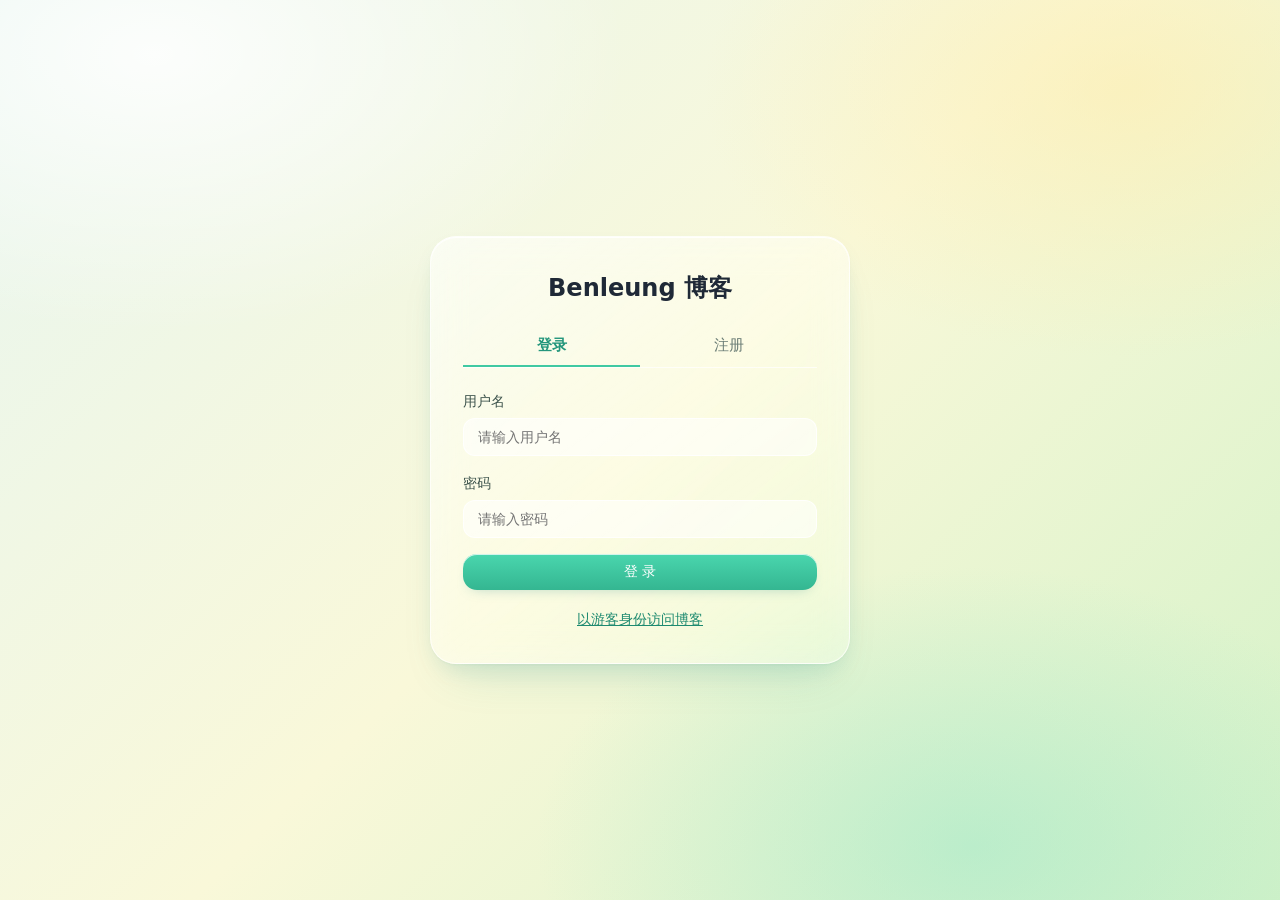
<file: src/main/resources/static/admin.html>
<!DOCTYPE html>
<html lang="zh-CN">
<head>
  <meta charset="UTF-8">
  <meta name="viewport" content="width=device-width, initial-scale=1.0">
  <title>管理面板 - Benleung 博客</title>
  <link rel="stylesheet" href="css/glass.css?v=2">
</head>
<body>
  <header class="site-header">
    <div class="header-inner">
      <div class="logo"><a href="blogFront.html">Benleung 博客</a></div>
      <nav class="nav">
        <a class="btn btn-ghost" href="index.html">查看博客</a>
        <button class="btn btn-ghost" onclick="logout()">退出登录</button>
      </nav>
    </div>
  </header>

  <div class="container">
    <!-- 音乐管理：置顶条形 -->
    <div class="music-bar glass-card no-hover">
      <span class="music-bar-title">音乐管理</span>
      <div class="music-bar-current" id="musicCurrent">
        <span class="empty">加载中...</span>
      </div>
      <input type="file" id="musicFile" accept="audio/*" class="music-bar-file">
      <input id="musicNameInput" type="text" placeholder="歌曲名" class="music-bar-name">
      <button type="button" class="btn btn-primary" onclick="saveMusic()">保存</button>
    </div>

    <div class="admin-toolbar">
      <h2>文章管理</h2>
      <button class="btn btn-primary" onclick="openModal()">新增文章</button>
    </div>

    <table class="admin-table">
      <thead>
        <tr>
          <th>ID</th><th>标题</th><th>类型</th><th>状态</th><th>创建时间</th><th>更新时间</th><th>操作</th>
        </tr>
      </thead>
      <tbody id="blog-rows">
        <tr><td colspan="7" class="empty">加载中...</td></tr>
      </tbody>
    </table>
  </div>

  <!-- 新增/编辑弹窗 -->
  <div class="modal-mask" id="modal">
    <div class="modal">
      <div class="modal-title" id="modal-title">新增文章</div>
      <form onsubmit="return saveBlog(event)">
        <input type="hidden" id="f-id">
        <div class="form-group">
          <label>标题</label>
          <input id="f-title" type="text" placeholder="文章标题">
        </div>
        <div class="form-group">
          <label>类型</label>
          <input id="f-type" type="text" placeholder="如：Java / 前端 / 随笔">
        </div>
        <div class="form-group">
          <label>描述（列表页摘要）</label>
          <input id="f-desc" type="text" placeholder="一句话描述">
        </div>
        <div class="form-group">
          <label>正文</label>
          <textarea id="f-content" placeholder="文章正文"></textarea>
        </div>
        <div class="form-actions">
          <button type="button" class="btn btn-ghost" onclick="closeModal()">取消</button>
          <button type="submit" class="btn btn-primary">保存</button>
        </div>
      </form>
    </div>
  </div>

  <script src="js/api.js?v=4"></script>
  <script>
    // 守卫：仅管理员可进入。本地快检 + 服务端校验 token 是否过期
    async function initAdmin() {
      if (!getToken() || getRole() !== 1) {
        location.href = 'login.html';
        return;
      }
      try {
        await API.getUserInfo();
        loadList();
        loadMusicAdmin();
      } catch (e) {
        if (e && e.status === 401) {
          clearAuth();
          location.href = 'login.html?msg=' + encodeURIComponent('登录已过期，请重新登录');
        } else {
          handleError(e);
        }
      }
    }

    async function loadList() {
      const tbody = document.getElementById('blog-rows');
      try {
        const list = await API.getAdminBlogList();
        if (!list || list.length === 0) {
          tbody.innerHTML = '<tr><td colspan="7" class="empty">暂无文章</td></tr>';
          return;
        }
        tbody.innerHTML = list.map(b => `
          <tr>
            <td>${b.id}</td>
            <td>${escapeHtml(b.title)}</td>
            <td>${b.type ? escapeHtml(b.type) : '-'}</td>
            <td>${b.published === 1 ? '<span class="badge">已发布</span>' : '<span class="badge badge-draft">未发布</span>'}</td>
            <td>${formatTime(b.createTime)}</td>
            <td>${formatTime(b.updateTime)}</td>
            <td>
              ${b.published === 1 ? '' : `<button class="btn btn-outline" onclick="publishBlog(${b.id})">发布</button>`}
              <button class="btn btn-outline" onclick="editBlog(${b.id})">编辑</button>
              <button class="btn btn-danger" onclick="removeBlog(${b.id})">删除</button>
            </td>
          </tr>
        `).join('');
      } catch (e) {
        handleError(e);
      }
    }

    function openModal() {
      document.getElementById('modal-title').textContent = '新增文章';
      document.getElementById('f-id').value = '';
      document.getElementById('f-title').value = '';
      document.getElementById('f-type').value = '';
      document.getElementById('f-desc').value = '';
      document.getElementById('f-content').value = '';
      document.getElementById('modal').classList.add('show');
    }

    async function editBlog(id) {
      try {
        const a = await API.getBlogById(id);
        document.getElementById('modal-title').textContent = '编辑文章';
        document.getElementById('f-id').value = a.id;
        document.getElementById('f-title').value = a.title || '';
        document.getElementById('f-type').value = a.type || '';
        document.getElementById('f-desc').value = a.description || '';
        document.getElementById('f-content').value = a.content || '';
        document.getElementById('modal').classList.add('show');
      } catch (e) {
        handleError(e);
      }
    }

    function closeModal() {
      document.getElementById('modal').classList.remove('show');
    }

    async function saveBlog(e) {
      e.preventDefault();
      const payload = {
        title: document.getElementById('f-title').value.trim(),
        type: document.getElementById('f-type').value.trim(),
        description: document.getElementById('f-desc').value.trim(),
        content: document.getElementById('f-content').value,
      };
      if (!payload.title || !payload.content) { toast('标题和正文不能为空'); return; }
      const id = document.getElementById('f-id').value;
      try {
        if (id) {
          await API.updateBlog(id, payload);
          toast('修改成功');
        } else {
          await API.addBlog(payload);
          toast('新增成功');
        }
        closeModal();
        loadList();
      } catch (err) {
        handleError(err);
      }
    }

    async function publishBlog(id) {
      if (!confirm('确定发布这篇文章吗？发布后游客将能看到。')) return;
      try {
        await API.published(id);
        toast('发布成功');
        loadList();
      } catch (e) {
        handleError(e);
      }
    }

    async function removeBlog(id) {
      if (!confirm('确定删除这篇文章吗？')) return;
      try {
        await API.deleteBlog(id);
        toast('删除成功');
        loadList();
      } catch (e) {
        handleError(e);
      }
    }

    // ========== 音乐管理（单曲）==========
    async function loadMusicAdmin() {
      const box = document.getElementById('musicCurrent');
      const nameInput = document.getElementById('musicNameInput');
      try {
        const m = await API.getMusic();
        if (!m || !m.url) {
          box.innerHTML = '<span class="empty">暂无音乐</span>';
          nameInput.value = '';
          return;
        }
        box.innerHTML =
          '<span class="name">' + escapeHtml(m.musicName || '未知歌曲') + '</span>' +
          '<audio controls src="' + escapeHtml(m.url) + '"></audio>';
        nameInput.value = m.musicName || '';
      } catch (e) {
        // 后端无歌曲时返回 fail，视为暂无音乐
        box.innerHTML = '<span class="empty">暂无音乐</span>';
        nameInput.value = '';
      }
    }

    async function saveMusic() {
      const file = document.getElementById('musicFile').files[0];
      if (!file) { toast('请选择音频文件'); return; }
      const name = document.getElementById('musicNameInput').value.trim();
      if (!name) { toast('请输入音乐名称'); return; }
      toast('正在上传...');
      try {
        // 已有音乐则替换（update 固定 id=1），无音乐则新增
        let hasExisting = false;
        try {
          const existing = await API.getMusic();
          hasExisting = !!(existing && existing.id);
        } catch (e) { hasExisting = false; }
        if (hasExisting) {
          await API.updateMusic(file, name);
          toast('已替换音乐');
        } else {
          await API.addMusic(file, name);
          toast('已添加音乐');
        }
        document.getElementById('musicFile').value = '';
        loadMusicAdmin();
      } catch (err) {
        handleError(err);
      }
    }

    initAdmin();
  </script>
</body>
</html>
</file>
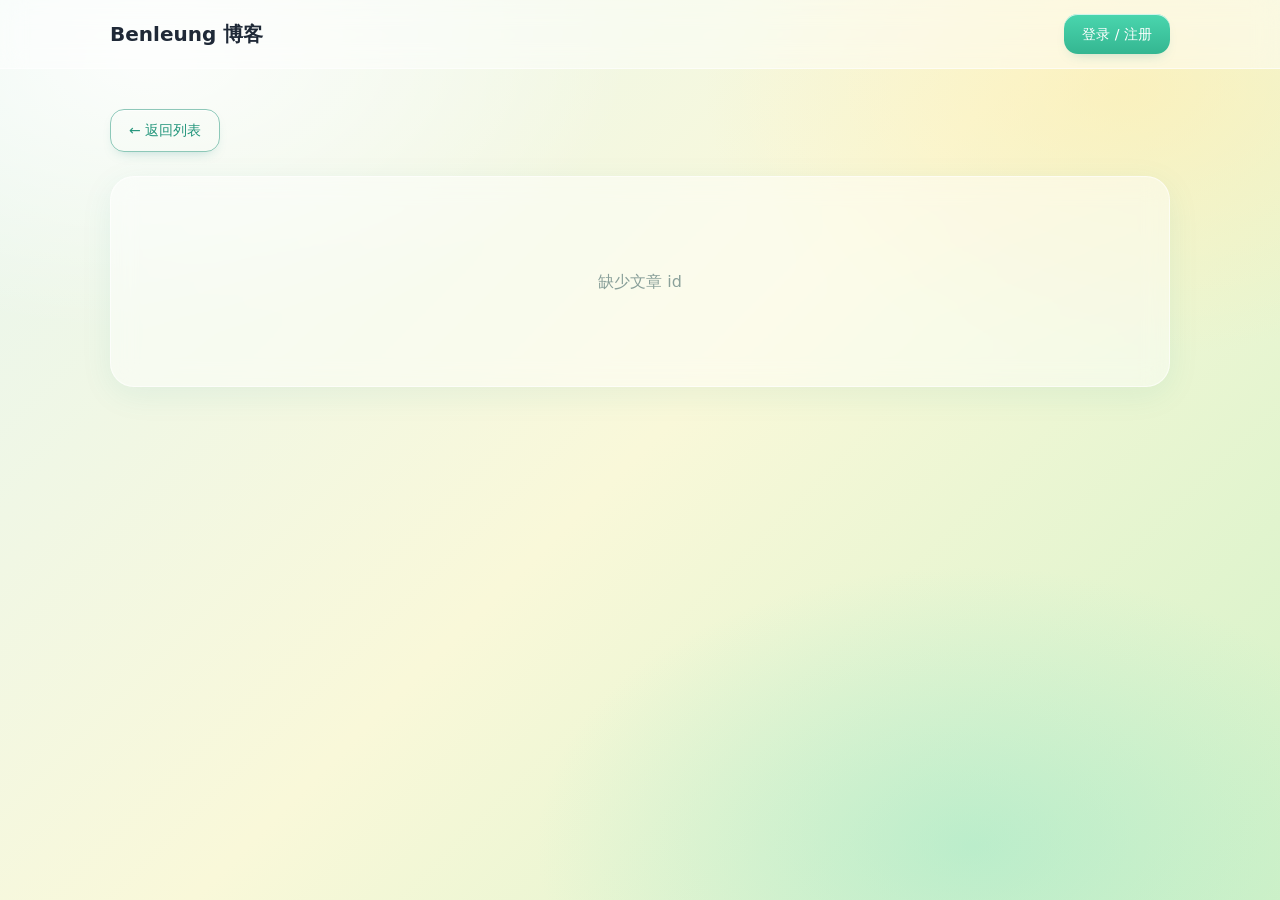
<file: src/main/resources/static/article.html>
<!DOCTYPE html>
<html lang="zh-CN">
<head>
  <meta charset="UTF-8">
  <meta name="viewport" content="width=device-width, initial-scale=1.0">
  <title>文章 - Benleung 博客</title>
  <link rel="stylesheet" href="css/glass.css?v=2">
</head>
<body>
  <header class="site-header">
    <div class="header-inner">
      <div class="logo"><a href="blogFront.html">Benleung 博客</a></div>
      <nav class="nav" id="nav"></nav>
    </div>
  </header>

  <div class="container">
    <a class="back-link btn btn-outline" href="index.html">&larr; 返回列表</a>
    <div class="article" id="article-box">
      <div class="empty">加载中...</div>
    </div>
  </div>

  <script src="js/api.js?v=4"></script>
  <script>
    const id = new URLSearchParams(location.search).get('id');

    async function init() {
      renderNav();
      const box = document.getElementById('article-box');
      if (!id) {
        box.innerHTML = '<div class="empty">缺少文章 id</div>';
        return;
      }
      try {
        const a = await API.getBlogById(id);
        box.innerHTML = `
          <div class="title">${escapeHtml(a.title)}</div>
          <div class="meta">
            ${a.type ? `<span class="tag">${escapeHtml(a.type)}</span>` : ''}
            <span>创建：${formatTime(a.createTime)}</span>
            <span>更新：${formatTime(a.updateTime)}</span>
          </div>
          <div class="content">${escapeHtml(a.content).replace(/\n/g, '<br>')}</div>
        `;
      } catch (e) {
        box.innerHTML = '<div class="empty">' + escapeHtml(e.message || '文章不存在') + '</div>';
      }
    }
    init();
  </script>
</body>
</html>
</file>
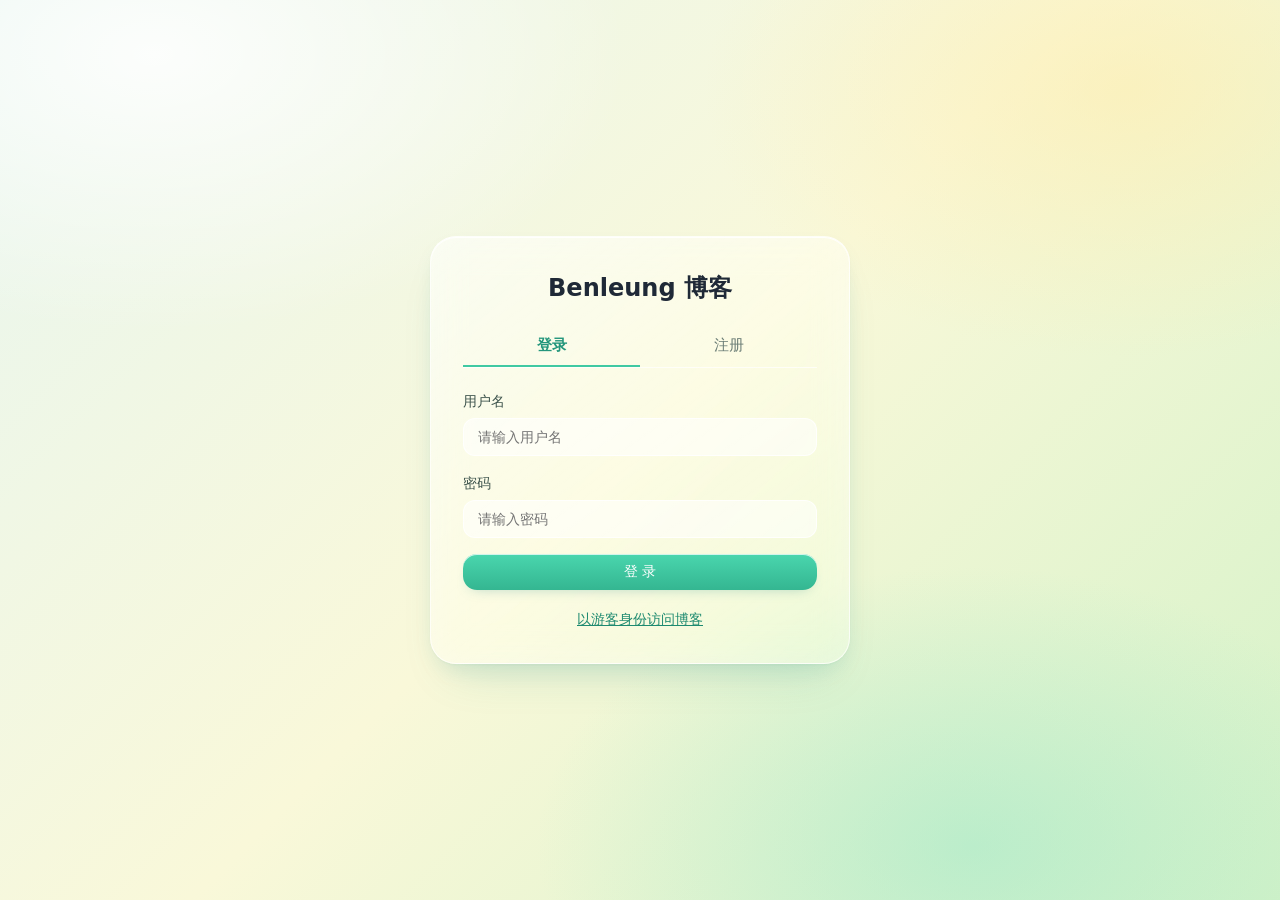
<file: src/main/resources/static/login.html>
<!DOCTYPE html>
<html lang="zh-CN">
<head>
  <meta charset="UTF-8">
  <meta name="viewport" content="width=device-width, initial-scale=1.0">
  <title>登录 / 注册 - Benleung 博客</title>
  <link rel="stylesheet" href="css/glass.css?v=2">
</head>
<body>
  <div class="auth-wrap">
    <div class="glass-card auth-box">
      <h1 class="auth-title">Benleung 博客</h1>
      <div class="tabs">
        <button id="tab-login" class="active" onclick="switchTab('login')">登录</button>
        <button id="tab-signup" onclick="switchTab('signup')">注册</button>
      </div>

      <form id="login-form" onsubmit="return doLogin(event)">
        <div class="form-group">
          <label>用户名</label>
          <input id="login-name" type="text" placeholder="请输入用户名" autocomplete="username">
        </div>
        <div class="form-group">
          <label>密码</label>
          <input id="login-pwd" type="password" placeholder="请输入密码" autocomplete="current-password">
        </div>
        <button class="btn btn-primary btn-block" type="submit">登 录</button>
      </form>

      <form id="signup-form" style="display:none" onsubmit="return doSignUp(event)">
        <div class="form-group">
          <label>用户名</label>
          <input id="signup-name" type="text" placeholder="请输入用户名" autocomplete="username">
        </div>
        <div class="form-group">
          <label>密码</label>
          <input id="signup-pwd" type="password" placeholder="请输入密码" autocomplete="new-password">
        </div>
        <div class="form-group">
          <label>确认密码</label>
          <input id="signup-pwd2" type="password" placeholder="请再次输入密码">
        </div>
        <button class="btn btn-primary btn-block" type="submit">注 册</button>
      </form>

      <div class="auth-tip">
        <button onclick="guest()">以游客身份访问博客</button>
      </div>
    </div>
  </div>

  <script src="js/api.js?v=4"></script>
  <script>
    // 已登录直接进首页
    if (getToken()) location.href = 'blogFront.html';

    // 从管理页等被踢回来时展示提示（如"登录已过期"）
    const msgParam = new URLSearchParams(location.search).get('msg');
    if (msgParam) toast(msgParam);

    function switchTab(tab) {
      const isLogin = tab === 'login';
      document.getElementById('login-form').style.display = isLogin ? 'block' : 'none';
      document.getElementById('signup-form').style.display = isLogin ? 'none' : 'block';
      document.getElementById('tab-login').className = isLogin ? 'active' : '';
      document.getElementById('tab-signup').className = isLogin ? '' : 'active';
    }

    async function doLogin(e) {
      e.preventDefault();
      const userName = document.getElementById('login-name').value.trim();
      const password = document.getElementById('login-pwd').value;
      if (!userName || !password) { toast('请输入用户名和密码'); return; }
      try {
        const data = await API.signIn(userName, password);
        saveLogin(data.token, data.role);
        toast('登录成功');
        setTimeout(() => {
          location.href = data.role === 1 ? 'admin.html' : 'blogFront.html';
        }, 300);
      } catch (err) {
        toast(err.message || '登录失败');
      }
    }

    async function doSignUp(e) {
      e.preventDefault();
      const userName = document.getElementById('signup-name').value.trim();
      const password = document.getElementById('signup-pwd').value;
      const password2 = document.getElementById('signup-pwd2').value;
      if (!userName || !password) { toast('请输入用户名和密码'); return; }
      if (password !== password2) { toast('两次输入的密码不一致'); return; }
      try {
        await API.signUp(userName, password);
        toast('注册成功，请登录');
        document.getElementById('login-name').value = userName;
        document.getElementById('login-pwd').value = '';
        switchTab('login');
      } catch (err) {
        toast(err.message || '注册失败');
      }
    }

    function guest() {
      clearAuth();
      location.href = 'blogFront.html';
    }
  </script>
</body>
</html>
</file>
<file: src/main/resources/static/css/glass.css>
/* ===== 玻璃拟态共享样式（源自 blogFront.html） ===== */
:root {
  --radius-card: 26px;
  --radius-tile: 14px;
  --teal: #40c9a2;
  --teal-deep: #2fb28c;
  --glass-shadow:
    inset 0 1px 0 rgba(255, 255, 255, 0.85),
    0 1px 2px rgba(31, 138, 135, 0.05),
    0 10px 24px -8px rgba(31, 138, 135, 0.14),
    0 26px 48px -22px rgba(31, 138, 135, 0.2);
}

* { margin: 0; padding: 0; box-sizing: border-box; }

body {
  font-family: "Segoe UI", system-ui, sans-serif;
  background:
    radial-gradient(60% 50% at 12% 6%, rgba(255, 255, 255, 0.85), transparent 62%),
    radial-gradient(50% 45% at 88% 10%, rgba(255, 236, 170, 0.55), transparent 66%),
    radial-gradient(55% 50% at 76% 94%, rgba(150, 230, 200, 0.5), transparent 62%),
    linear-gradient(135deg, #e8f6f0 0%, #f9f8d9 50%, #d4f2c8 100%);
  background-attachment: fixed;
  min-height: 100vh;
  color: #333;
  line-height: 1.6;
}

a { color: #1e8a70; text-decoration: none; }

.container { max-width: 1100px; margin: 0 auto; padding: 24px 20px 60px; }

/* 玻璃卡片 */
.glass-card {
  background: linear-gradient(145deg, rgba(255, 255, 255, 0.62) 0%, rgba(255, 255, 255, 0.34) 100%);
  backdrop-filter: blur(16px) saturate(150%);
  -webkit-backdrop-filter: blur(16px) saturate(150%);
  border-radius: var(--radius-card);
  padding: 24px;
  border: 1px solid rgba(255, 255, 255, 0.68);
  box-shadow: var(--glass-shadow);
  transition: transform 0.28s cubic-bezier(0.2, 0.7, 0.3, 1), box-shadow 0.28s ease;
}
.glass-card:hover {
  transform: translateY(-6px);
  box-shadow:
    inset 0 1px 0 rgba(255, 255, 255, 0.9),
    0 18px 40px -12px rgba(31, 138, 135, 0.22),
    0 34px 64px -26px rgba(31, 138, 135, 0.22);
}
/* 内容型卡片不希望在悬浮时上浮 */
.glass-card.no-hover:hover {
  transform: none;
  box-shadow: var(--glass-shadow);
}

/* 顶栏 */
.site-header {
  background: rgba(255, 255, 255, 0.45);
  backdrop-filter: blur(12px);
  -webkit-backdrop-filter: blur(12px);
  border-bottom: 1px solid rgba(255, 255, 255, 0.6);
  position: sticky;
  top: 0;
  z-index: 10;
}
.header-inner {
  max-width: 1100px;
  margin: 0 auto;
  padding: 14px 20px;
  display: flex;
  align-items: center;
  justify-content: space-between;
}
.logo { font-size: 20px; font-weight: 700; }
.logo a { color: #1f2937; }
.nav { display: flex; gap: 12px; align-items: center; flex-wrap: wrap; }

/* 按钮 */
.btn {
  display: inline-block;
  padding: 9px 18px;
  border: none;
  border-radius: 14px;
  font-size: 14px;
  font-weight: 500;
  cursor: pointer;
  text-decoration: none;
  text-align: center;
  background: rgba(255, 255, 255, 0.55);
  color: #24967c;
  box-shadow:
    inset 0 1px 0 rgba(255, 255, 255, 0.75),
    0 6px 14px -8px rgba(31, 138, 135, 0.38);
  transition: transform 0.2s ease, background 0.2s ease, box-shadow 0.2s ease;
}
.btn:hover {
  transform: translateY(-3px);
  background: rgba(255, 255, 255, 0.75);
  box-shadow:
    inset 0 1px 0 rgba(255, 255, 255, 0.85),
    0 10px 20px -8px rgba(31, 138, 135, 0.45);
}
.btn-primary { background: linear-gradient(180deg, #4ad6ae, #34b691); color: #fff; }
.btn-primary:hover { background: linear-gradient(180deg, #45cfa7, #2ea984); }
.btn-outline { background: transparent; color: #24967c; border: 1px solid rgba(36, 150, 124, 0.5); }
.btn-outline:hover { background: rgba(255, 255, 255, 0.6); }
.btn-danger { background: #e5484d; color: #fff; }
.btn-danger:hover { background: #cf3a3f; }
.btn-ghost { background: rgba(255, 255, 255, 0.35); color: #5a6b65; }
.btn-ghost:hover { background: rgba(255, 255, 255, 0.55); }
.btn-block { width: 100%; }

/* 分类栏 */
.category-bar { display: flex; flex-wrap: wrap; gap: 10px; margin: 8px 0 8px; align-items: center; }
.cat {
  display: inline-flex;
  align-items: center;
  gap: 6px;
  padding: 6px 14px;
  border-radius: 999px;
  border: 1px solid rgba(255, 255, 255, 0.6);
  background: rgba(255, 255, 255, 0.45);
  color: #3d534c;
  font-size: 14px;
  cursor: pointer;
  transition: all 0.15s;
}
.cat:hover { border-color: #40c9a2; color: #24967c; transform: translateY(-2px); }
.cat.active { background: #40c9a2; border-color: #40c9a2; color: #fff; }
.cat-count { font-size: 12px; opacity: 0.75; }

/* 分页 */
.pagination { text-align: center; margin: 24px 0 40px; }

/* 博客列表 */
.blog-list { display: flex; flex-direction: column; gap: 16px; margin: 24px 0; }
.blog-card {
  background: rgba(255, 255, 255, 0.45);
  backdrop-filter: blur(12px);
  -webkit-backdrop-filter: blur(12px);
  border-radius: 20px;
  padding: 20px 24px;
  border: 1px solid rgba(255, 255, 255, 0.6);
  box-shadow: 0 8px 32px rgba(31, 138, 135, 0.08);
  cursor: pointer;
  transition: transform 0.25s ease, box-shadow 0.25s ease;
}
.blog-card:hover {
  transform: translateY(-4px);
  box-shadow: 0 14px 40px rgba(31, 138, 135, 0.14);
}
.blog-card .title { font-size: 18px; font-weight: 600; color: #1f2937; margin-bottom: 8px; }
.blog-card .desc {
  color: #5a6b65; font-size: 14px; margin-bottom: 12px;
  display: -webkit-box; -webkit-line-clamp: 2; -webkit-box-orient: vertical; overflow: hidden;
}
.blog-card .meta { font-size: 13px; color: #8aa09a; display: flex; gap: 12px; align-items: center; flex-wrap: wrap; }
.tag {
  display: inline-block; padding: 2px 12px; border-radius: 999px; font-size: 12px;
  background: rgba(64, 201, 162, 0.15); color: #1e8a70;
}

/* 文章详情 */
.article {
  background: rgba(255, 255, 255, 0.45);
  backdrop-filter: blur(12px);
  -webkit-backdrop-filter: blur(12px);
  border-radius: 24px;
  padding: 32px;
  margin: 24px 0;
  border: 1px solid rgba(255, 255, 255, 0.6);
  box-shadow: 0 8px 32px rgba(31, 138, 135, 0.08);
}
.back-link { margin-top: 16px; }
.article .title { font-size: 26px; font-weight: 700; margin-bottom: 12px; }
.article .meta {
  color: #8aa09a; font-size: 14px; margin-bottom: 24px;
  display: flex; gap: 16px; align-items: center; flex-wrap: wrap;
}
.article .content { font-size: 16px; line-height: 1.8; word-break: break-word; }
.article .content p { margin-bottom: 16px; }

/* 登录注册 */
.auth-wrap { min-height: 100vh; display: flex; align-items: center; justify-content: center; padding: 30px; }
.auth-box { max-width: 420px; width: 100%; padding: 32px; }
.auth-title { text-align: center; font-size: 24px; color: #1f2937; margin-bottom: 18px; }
.auth-box .tabs { display: flex; margin-bottom: 22px; border-bottom: 1px solid rgba(255, 255, 255, 0.7); }
.auth-box .tabs button {
  flex: 1; background: none; border: none; padding: 10px; font-size: 15px; cursor: pointer;
  color: #6b7d76; border-bottom: 2px solid transparent;
}
.auth-box .tabs button.active { color: #24967c; border-bottom-color: #40c9a2; font-weight: 600; }
.auth-tip { margin-top: 18px; text-align: center; font-size: 14px; color: #6b7d76; }
.auth-tip button { background: none; border: none; color: #1e8a70; cursor: pointer; font-size: 14px; text-decoration: underline; }

/* 表单 */
.form-group { margin-bottom: 16px; }
.form-group label { display: block; font-size: 14px; color: #3d534c; margin-bottom: 6px; }
.form-group input, .form-group select, .form-group textarea {
  width: 100%; padding: 10px 14px;
  border: 1px solid rgba(255, 255, 255, 0.8);
  border-radius: 12px; font-size: 14px; font-family: inherit;
  background: rgba(255, 255, 255, 0.55); color: #333;
}
.form-group input:focus, .form-group select:focus, .form-group textarea:focus {
  outline: none; border-color: #40c9a2; box-shadow: 0 0 0 3px rgba(64, 201, 162, 0.2);
}
.form-group textarea { min-height: 120px; resize: vertical; }

/* 音乐管理置顶条形 */
.music-bar {
  display: flex;
  align-items: center;
  gap: 12px;
  flex-wrap: wrap;
  padding: 12px 18px;
  border-radius: 16px;
  margin-bottom: 4px;
}
.music-bar-title { font-size: 14px; font-weight: 600; color: #1f2937; white-space: nowrap; }
.music-bar-current { display: flex; align-items: center; gap: 10px; flex: 1 1 220px; min-width: 0; }
.music-bar-current .empty { padding: 0; text-align: left; font-size: 13px; }
.music-bar-current .name {
  overflow: hidden; text-overflow: ellipsis; white-space: nowrap;
  max-width: 160px; font-size: 14px; color: #3d534c;
}
.music-bar-current audio { height: 30px; max-width: 220px; }
.music-bar-file { flex: 0 0 auto; max-width: 190px; font-size: 13px; color: #5a6b65; }
.music-bar-file::file-selector-button {
  padding: 7px 14px; margin-right: 8px; border: none; border-radius: 12px;
  cursor: pointer; font-family: inherit; font-size: 13px;
  background: rgba(255, 255, 255, 0.6); color: #24967c;
}
.music-bar-file::file-selector-button:hover { background: rgba(255, 255, 255, 0.85); }
.music-bar-name {
  flex: 0 1 140px; min-width: 100px; padding: 8px 12px;
  border: 1px solid rgba(255, 255, 255, 0.8); border-radius: 12px;
  font-size: 13px; font-family: inherit; background: rgba(255, 255, 255, 0.55); color: #333;
}
.music-bar-name:focus { outline: none; border-color: #40c9a2; box-shadow: 0 0 0 3px rgba(64, 201, 162, 0.2); }
.music-bar .btn { padding: 8px 16px; font-size: 13px; }

/* 管理面板 */
.admin-toolbar { display: flex; justify-content: space-between; align-items: center; margin: 24px 0; flex-wrap: wrap; gap: 12px; }
.admin-toolbar h2 { font-size: 20px; color: #1f2937; }
.admin-table {
  width: 100%;
  border-collapse: separate;
  border-spacing: 0;
  background: rgba(255, 255, 255, 0.45);
  backdrop-filter: blur(12px);
  -webkit-backdrop-filter: blur(12px);
  border-radius: 20px;
  overflow: hidden;
  border: 1px solid rgba(255, 255, 255, 0.6);
  box-shadow: 0 8px 32px rgba(31, 138, 135, 0.08);
}
.admin-table th, .admin-table td { padding: 12px 16px; text-align: left; border-bottom: 1px solid rgba(255, 255, 255, 0.5); font-size: 14px; }
.admin-table th { background: rgba(255, 255, 255, 0.4); color: #3d534c; font-weight: 600; }
.admin-table tr:last-child td { border-bottom: none; }
.admin-table .btn { padding: 5px 12px; font-size: 13px; margin-right: 6px; }

/* 弹窗 */
.modal-mask {
  position: fixed; inset: 0; background: rgba(30, 60, 50, 0.3); display: none;
  align-items: center; justify-content: center; z-index: 100; padding: 20px;
  backdrop-filter: blur(4px);
  -webkit-backdrop-filter: blur(4px);
}
.modal-mask.show { display: flex; }
.modal {
  background: rgba(255, 255, 255, 0.75);
  backdrop-filter: blur(16px);
  -webkit-backdrop-filter: blur(16px);
  border-radius: 24px; width: 100%; max-width: 560px; padding: 28px;
  border: 1px solid rgba(255, 255, 255, 0.6);
  box-shadow: 0 14px 40px rgba(31, 138, 135, 0.16);
  max-height: 90vh; overflow: auto;
}
.modal-title { font-size: 18px; font-weight: 600; margin-bottom: 20px; color: #1f2937; }
.form-actions { display: flex; gap: 12px; justify-content: flex-end; margin-top: 20px; }

/* 杂项 */
.badge { display: inline-block; font-size: 12px; padding: 2px 10px; border-radius: 999px; background: rgba(64, 201, 162, 0.15); color: #0a7c3d; }
.badge-draft { background: rgba(255, 255, 255, 0.5); color: #6b7d76; }
.empty { text-align: center; color: #8aa09a; padding: 60px 0; }
.toast {
  position: fixed; top: 20px; left: 50%; transform: translateX(-50%);
  background: #1f2937; color: #fff; padding: 10px 20px; border-radius: 12px;
  font-size: 14px; opacity: 0; pointer-events: none; transition: opacity 0.25s; z-index: 200;
  box-shadow:
    inset 0 1px 0 rgba(255, 255, 255, 0.14),
    0 10px 24px -10px rgba(15, 40, 34, 0.6);
}
.toast.show { opacity: 1; }

/* ===== Dashboard 组件 helper（blogFront.html 使用，其余页面不受影响） ===== */
/* 图标柔和方块：导航项 / 社交按钮 / 卡片图标统一用它包一层 */
.icon-tile {
  width: 38px; height: 38px; flex: 0 0 38px;
  border-radius: var(--radius-tile);
  display: inline-flex; align-items: center; justify-content: center;
  font-size: 18px; line-height: 1;
  background: rgba(255, 255, 255, 0.68);
  box-shadow:
    inset 0 1px 0 #fff,
    0 4px 10px -6px rgba(31, 138, 135, 0.45);
}
.icon-tile svg { width: 20px; height: 20px; display: block; }

/* 小号大写分区标题 */
.section-label {
  font-size: 11px; font-weight: 600; letter-spacing: 0.14em;
  text-transform: uppercase; color: #7c948d;
}

/* 胶囊按钮 */
.pill-btn {
  display: inline-flex; align-items: center; gap: 6px;
  padding: 9px 18px; border-radius: 999px; border: none;
  cursor: pointer; text-decoration: none; color: #fff; font-size: 14px;
  background: linear-gradient(180deg, #4ad6ae, #2fb28c);
  box-shadow:
    inset 0 1px 0 rgba(255, 255, 255, 0.4),
    0 8px 18px -8px rgba(47, 178, 140, 0.7);
  transition: transform 0.2s ease, box-shadow 0.2s ease;
}
.pill-btn:hover {
  transform: translateY(-2px);
  box-shadow:
    inset 0 1px 0 rgba(255, 255, 255, 0.5),
    0 12px 22px -8px rgba(47, 178, 140, 0.8);
}

/* 等宽数字时钟：定宽数字块避免秒数/分钟跳变时抖动 */
.clock-digits {
  display: flex; gap: 6px; justify-content: center; align-items: center;
  font-variant-numeric: tabular-nums;
  font-weight: 600; font-size: 52px; letter-spacing: 0.04em; color: #3d534c;
}
.clock-digits .digit {
  display: inline-flex; align-items: center; justify-content: center;
  min-width: 0.8em; padding: 0.06em 0.1em; border-radius: 14px;
  background: rgba(255, 255, 255, 0.55);
  box-shadow:
    inset 0 -3px 6px rgba(31, 138, 135, 0.1),
    inset 0 1px 0 #fff;
}

/* 进度条 */
.progress-track {
  height: 6px; border-radius: 999px; overflow: hidden;
  background: rgba(255, 255, 255, 0.45);
  box-shadow: inset 0 2px 4px rgba(31, 138, 135, 0.14);
}
.progress-fill {
  height: 100%; width: 0; border-radius: 999px;
  background: var(--teal); transition: width 0.2s linear;
}

/* 圆形悬浮按钮 */
.fab {
  width: 46px; height: 46px; border-radius: 50%; border: none; cursor: pointer;
  align-self: flex-end;
  background: linear-gradient(180deg, #4ad6ae, #2fb28c); color: #fff; font-size: 18px;
  box-shadow:
    inset 0 1px 0 rgba(255, 255, 255, 0.4),
    0 10px 22px -10px rgba(47, 178, 140, 0.8);
  transition: transform 0.2s ease;
}
.fab:hover { transform: translateY(-3px); }

/* 贴纸 / 照片瓦片 */
.sticky {
  width: 96px; height: 96px; border-radius: 18px;
  background-size: cover; background-position: center;
  display: flex; align-items: center; justify-content: center; font-size: 34px;
  box-shadow:
    0 8px 18px -8px rgba(31, 138, 135, 0.5),
    inset 0 0 0 4px rgba(255, 255, 255, 0.85);
}
</file>
